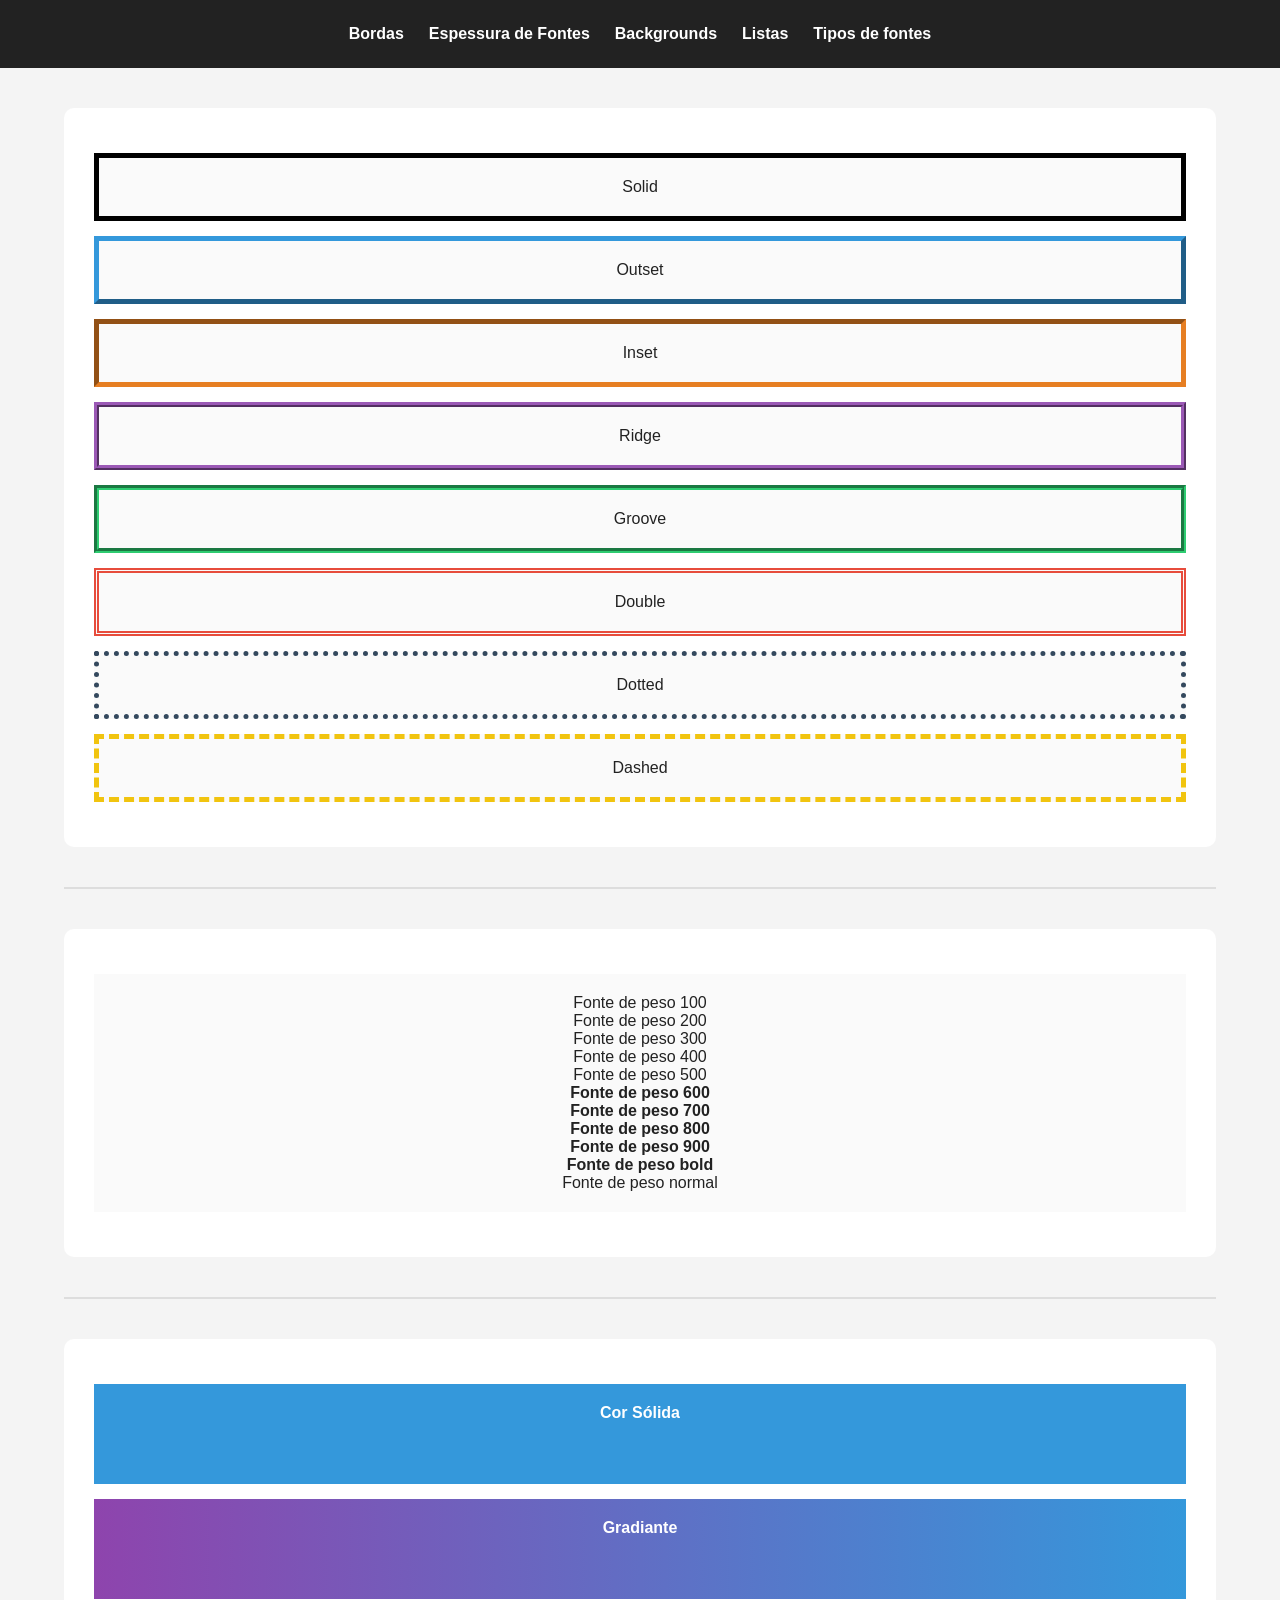
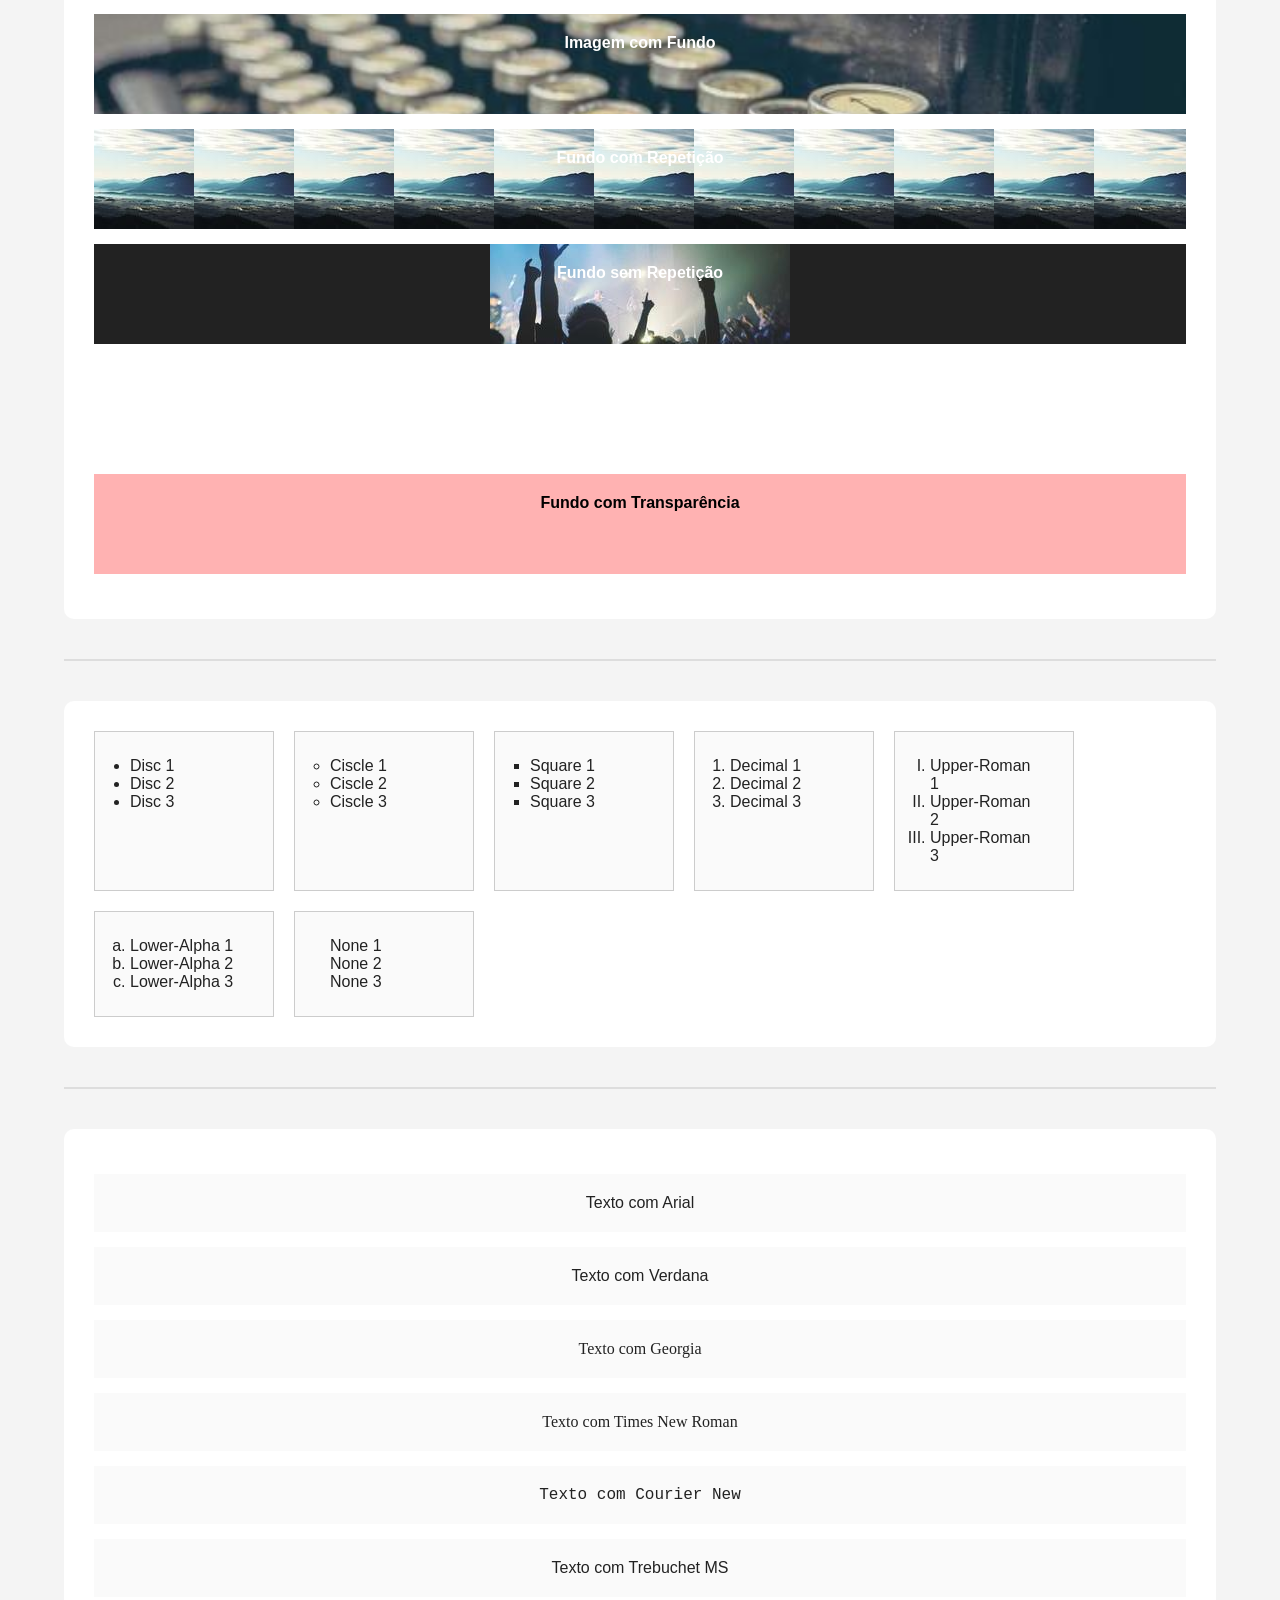
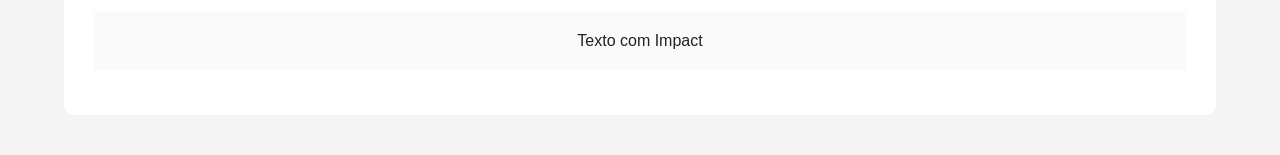
<file: atividade_final_css/index.html>
<!DOCTYPE html>
<html lang="pt-BR">
<head>
    <meta charset="UTF-8">
    <meta name="viewport" content="width=device-width, initial-scale=1.0">
    <title>Atividade final de CSS</title>
    <link rel="stylesheet" href="style/style.css">
</head>
<body>
    <header>
        <nav>
            <ul>
                <li><a href="#bordas">Bordas</a></li>
                <li><a href="#espessura-fontes">Espessura de Fontes</a></li>
                <li><a href="#backgrounds">Backgrounds</a></li>
                <li><a href="#listas">Listas</a></li>
                <li><a href="#tipos-fontes">Tipos de fontes</a></li>
            </ul>
        </nav>
    </header>

    <main>
        <section class="secao bordas">
            <article>
                <p>Solid</p>
            </article>
            <article>
                <p>Outset</p>
            </article>
            <article>
                <p>Inset</p>
            </article>
            <article>
                <p>Ridge</p>
            </article>
            <article>
                <p>Groove</p>
            </article>
            <article>
                <p>Double</p>
            </article>
            <article>
                <p>Dotted</p>
            </article>
            <article>
                <p>Dashed</p>
            </article>
        </section>

        <hr>

        <section id="espessura-fontes" class="secao espessura-fontes">
            <article>
                <p class="peso-100" >Fonte de peso 100</p>
                <p class="peso-200" >Fonte de peso 200</p>
                <p class="peso-300" >Fonte de peso 300</p>
                <p class="peso-400" >Fonte de peso 400</p>
                <p class="peso-500" >Fonte de peso 500</p>
                <p class="peso-600" >Fonte de peso 600</p>
                <p class="peso-700" >Fonte de peso 700</p>
                <p class="peso-800" >Fonte de peso 800</p>
                <p class="peso-900" >Fonte de peso 900</p>
                <p class="peso-bold" >Fonte de peso bold</p>
                <p class="peso-normal" >Fonte de peso normal</p>
            </article>
        </section>

        <hr>

        <section id="backgrounds" class="secao backgrounds">
            <article>
                <p>Cor Sólida</p>
            </article>
            <article>
                <p>Gradiante</p>
            </article>
            <article>
                <p>Imagem com Fundo</p>
            </article>
            <article>
                <p>Fundo com Repetição</p>
            </article>
            <article>
                <p>Fundo sem Repetição</p>
            </article>
            <article>
                <p>Fundo Fixo</p>
            </article>
            <article>
                <p>Fundo com Transparência</p>
            </article>
        </section>

        <hr>

        <section id="listas" class="secao listas">
            <ul>
                <li>Disc 1</li>
                <li>Disc 2</li>
                <li>Disc 3</li>
            </ul>
            <ul>
                <li>Ciscle 1</li>
                <li>Ciscle 2</li>
                <li>Ciscle 3</li>
            </ul>
            <ul>
                <li>Square 1</li>
                <li>Square 2</li>
                <li>Square 3</li>
            </ul>
            <ul>
                <li>Decimal 1</li>
                <li>Decimal 2</li>
                <li>Decimal 3</li>
            </ul>
            <ul>
                <li>Upper-Roman 1</li>
                <li>Upper-Roman 2</li>
                <li>Upper-Roman 3</li>
            </ul>
            <ul>
                <li>Lower-Alpha 1</li>
                <li>Lower-Alpha 2</li>
                <li>Lower-Alpha 3</li>
            </ul>
            <ul>
                <li>None 1</li>
                <li>None 2</li>
                <li>None 3</li>
            </ul>
        </section>

        <hr>

        <section id="tipos-fontes" class="secao tipos-fontes">
            <article>
                <p>Texto com Arial</p>
            </article>
            <article>
                <p>Texto com Verdana</p>
            </article>
            <article>
                <p>Texto com Georgia</p>
            </article>
            <article>
                <p>Texto com Times New Roman</p>
            </article>
            <article>
                <p>Texto com Courier New</p>
            </article>
            <article>
                <p>Texto com Trebuchet MS</p>
            </article>
            <article>
                <p>Texto com Impact</p>
            </article>
        </section>
    </main>
</body>
</html>
</file>
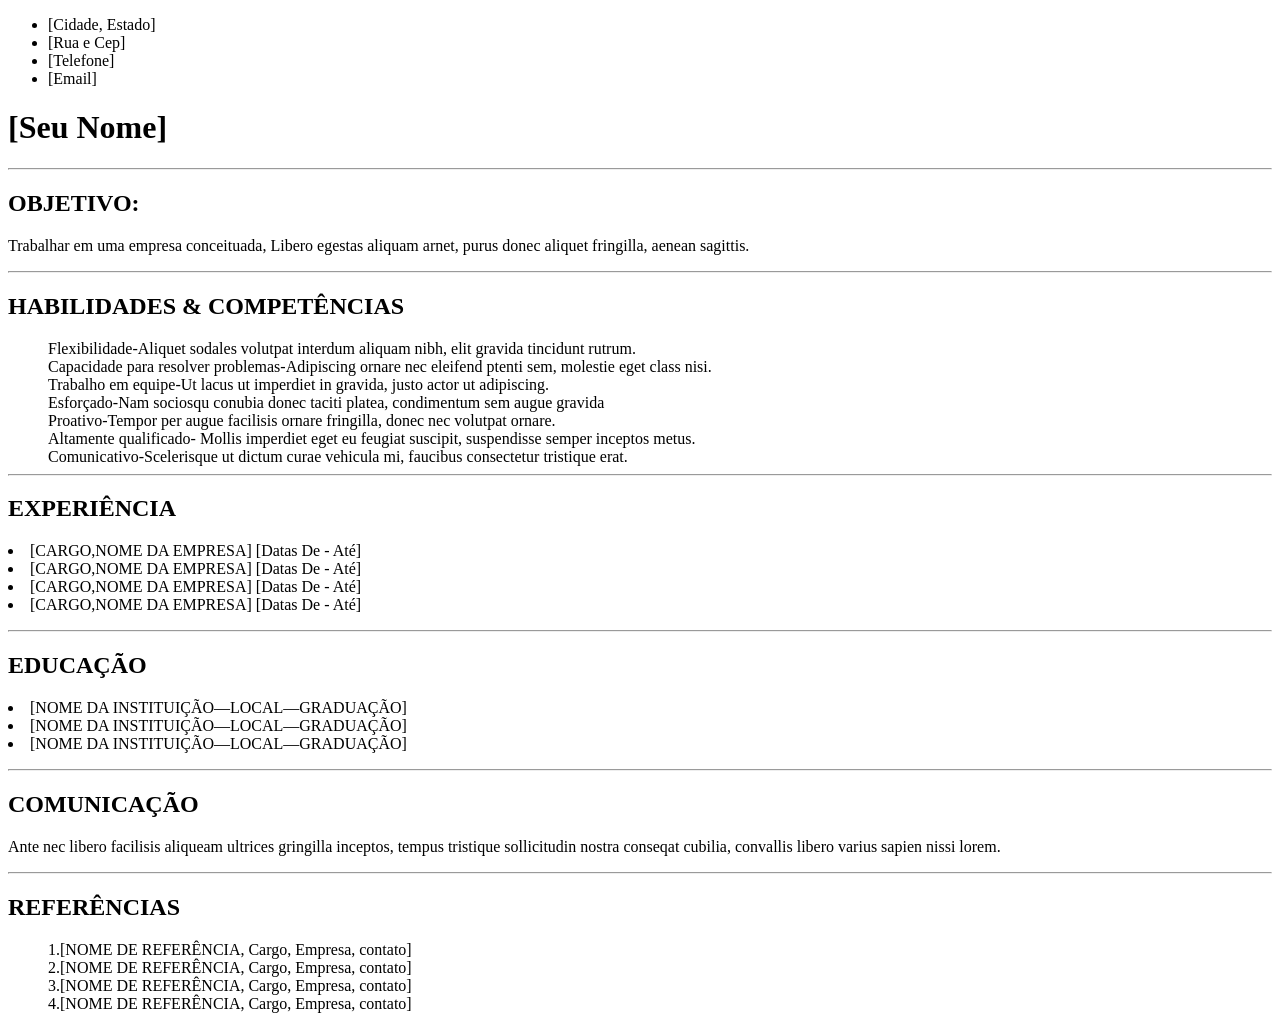
<file: curriculo_html/index.html>
<!DOCTYPE html>
  <html lang="PT-BR">
    <head>
      <meta charset="UTF-8">

    <body>
      <ul>
        <li>[Cidade, Estado]</li>
        <li>[Rua e Cep]</li>
        <li>[Telefone]</li>
        <li>[Email]</li>
      </ul>
      
        <h1>[Seu Nome]</h1>
      <hr>
        <h2>OBJETIVO:</h2>
          <p>Trabalhar em uma empresa conceituada, Libero egestas aliquam arnet, purus donec aliquet fringilla, aenean sagittis.</p>
      <hr>
        <h2>HABILIDADES & COMPETÊNCIAS</h2>
            <dd>Flexibilidade-Aliquet sodales volutpat interdum aliquam nibh, elit gravida tincidunt rutrum.</dd>
            <dd>Capacidade para resolver problemas-Adipiscing ornare nec eleifend ptenti sem, molestie eget class nisi.</dd>
            <dd>Trabalho em equipe-Ut lacus ut imperdiet in gravida, justo actor ut adipiscing.</dd>
            <dd>Esforçado-Nam sociosqu conubia donec taciti platea, condimentum sem augue gravida</dd>
            <dd>Proativo-Tempor per augue facilisis ornare fringilla, donec nec volutpat ornare.</dd>
            <dd>Altamente qualificado- Mollis imperdiet eget eu feugiat suscipit, suspendisse semper inceptos metus.</dd>
            <dd>Comunicativo-Scelerisque ut dictum curae vehicula mi, faucibus consectetur tristique erat.</dd> 
      <hr>
        <h2>EXPERIÊNCIA</h2>
          <dl>
            <li>[CARGO,NOME DA EMPRESA] [Datas De - Até]</li>
            <li>[CARGO,NOME DA EMPRESA] [Datas De - Até]</li>
            <li>[CARGO,NOME DA EMPRESA] [Datas De - Até]</li>
            <li>[CARGO,NOME DA EMPRESA] [Datas De - Até]</li>
          </dl>
      <hr>
        <h2>EDUCAÇÃO</h2>
          <dl>
            <li>[NOME DA INSTITUIÇÃO—LOCAL—GRADUAÇÃO]</li>
            <li>[NOME DA INSTITUIÇÃO—LOCAL—GRADUAÇÃO]</li>
            <li>[NOME DA INSTITUIÇÃO—LOCAL—GRADUAÇÃO]</li>
          </dl>
      <hr>
        <h2>COMUNICAÇÃO</h2>
        <p>Ante nec libero facilisis aliqueam ultrices gringilla inceptos, tempus tristique sollicitudin nostra conseqat cubilia, convallis libero varius sapien nissi lorem.</p>
      <hr>
        <h2>REFERÊNCIAS</h2>
            <dd>1.[NOME DE REFERÊNCIA, Cargo, Empresa, contato]</dd>
            <dd>2.[NOME DE REFERÊNCIA, Cargo, Empresa, contato]</dd>
            <dd>3.[NOME DE REFERÊNCIA, Cargo, Empresa, contato]</dd>
            <dd>4.[NOME DE REFERÊNCIA, Cargo, Empresa, contato]</dd>
          
      </body>
    </head>   
</html>
</file>
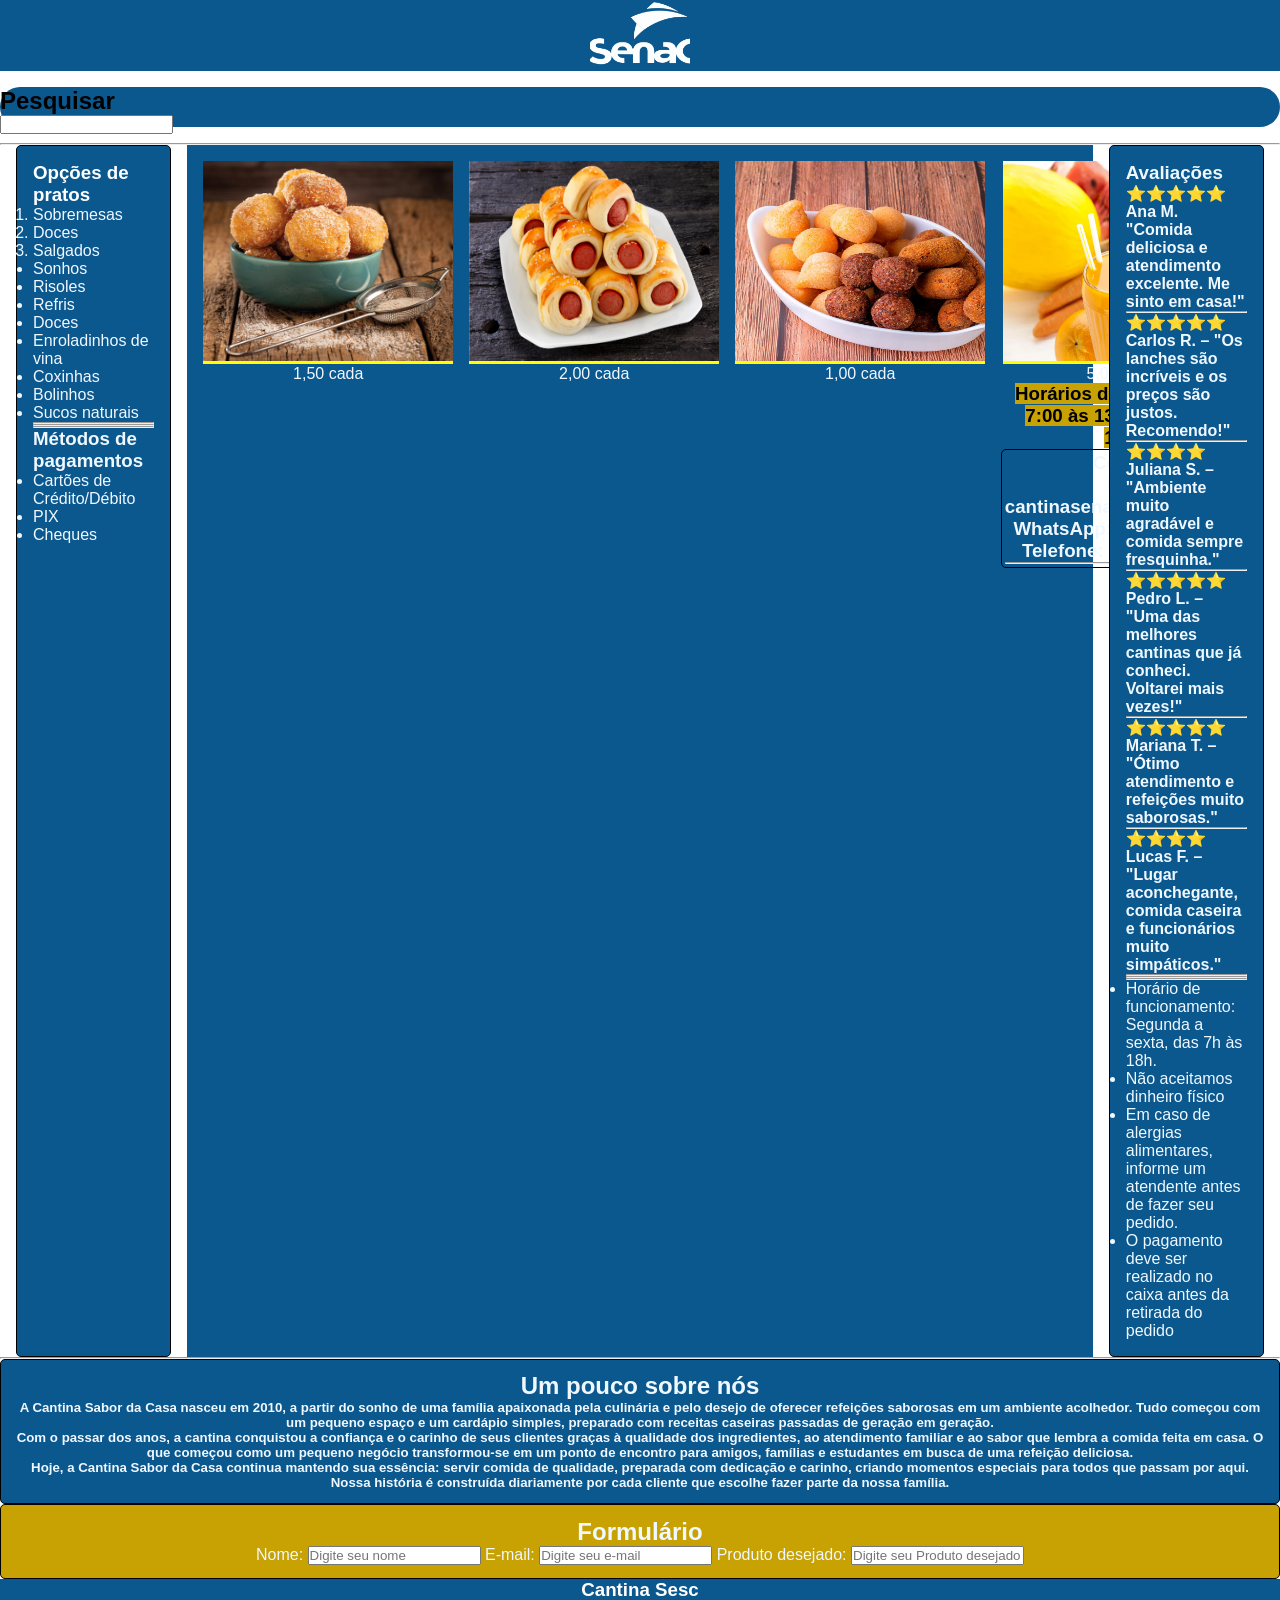
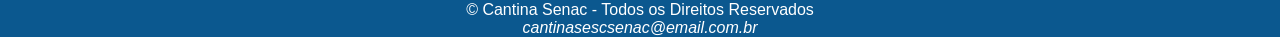
<file: Projeto_Cantina/index.html>
<!DOCTYPE html>
<html lang="pt-BR">
<head>
    <meta charset="UTF-8">
    <meta name="viewport" content="width=device-width, initial-scale=1.0">
    <title>Cantina Senac</title>
    <link rel="stylesheet" href="style/style.css">
</head>

<body class="container-principal">
    <header class="cabecalho">
        <img class="image_cabecalho" src="image/794db8dd-cac0-4bb7-921a-2f0500302ae8.png">
    </header>
        
    <main>

        <seaction>
            <div class="pesquisa-atendimento">
                <article class="pesquisa">
                    <h1>Pesquisar</h1>
                    <input type="text" id="Pesquisar">
                </article>
            </div>
        </seaction>

        <hr>
    
        <section class="container">
            <nav class="menu-esquerda">
                <h1 class="text-esquerda">Opções de pratos</h1>
                <ol>
                    <li>Sobremesas</li>
                    <li>Doces</li>
                    <li>Salgados</li>
                </ol>
                <ul>
                    <li>Sonhos</li>
                    <li>Risoles</li>
                    <li>Refris</li>
                    <li>Doces</li>
                </ul>
                <ul>
                    <li>Enroladinhos de vina</li>
                    <li>Coxinhas</li>
                    <li>Bolinhos</li>
                    <li>Sucos naturais</li>
                </ul>
                <hr>
                <hr>
                <hr>
                <h1>Métodos de pagamentos</h1>
                    <ul>
                        <li>Cartões de Crédito/Débito</li>
                        <li>PIX</li>
                        <li>Cheques</li>
                    </ul>
            </nav>
            
            <div class="promocoes">
                <figure>
                    <div class="card-promocoes">
                        <mark> <img class="itens" src="image/iStock-1426046993.jpg" alt="bolinhos com doce"> </mark>
                        <figcaption class="precos">1,50 cada</figcaption>
                    </div>
                    <div class="card-promocoes">
                        <mark> <img class="itens" src="image/541b2ce795d8cfeb50e991e32c406181.jpg" alt="enroladinhos de vina"> 
                        <figcaption class="precos">2,00 cada</figcaption>
                    </div>
                    <div class="card-promocoes">
                        <mark> <img class="itens" src="image/salgadinhos-01.jpg" alt="salgados gostosex"> </mark>
                        <figcaption class="precos">1,00 cada</figcaption>
                    </div>
                    <div class="card-promocoes">
                        <mark> <img class="itens" src="image/istock-155376375.webp" alt="sucos legais"> </mark>
                        <figcaption class="precos">5,00 o copo</figcaption>
                    <section class="horario">
                        <h1> <mark> Horários de atendimento: 7:00 às 13:00 / 14:00 às 17:00 </mark> </h1>
                    </section>
                    <section class="contatos">
                        <h1>Contato</h1>
                        <h3>Mail: cantinasenac@email.com.br</h3>
                        <h3>WhatsApp: 41 99999-9999</h3>
                        <h3>Telefone: 41 94267-4166</h3>
                    <hr>
                    </section>
                    </div>
                </figure>
            </div>
            
            <aside class="avaliacoes">
                <h1 class="avaliacao">Avaliações</h1>
                    <h4>⭐⭐⭐⭐⭐ Ana M. "Comida deliciosa e atendimento excelente. Me sinto em casa!"</h4>
                <hr>
                    <h4>⭐⭐⭐⭐⭐ Carlos R. – "Os lanches são incríveis e os preços são justos. Recomendo!"</h4>
                <hr>
                    <h4>⭐⭐⭐⭐ Juliana S. – "Ambiente muito agradável e comida sempre fresquinha."</h4>
                <hr>
                    <h4>⭐⭐⭐⭐⭐ Pedro L. – "Uma das melhores cantinas que já conheci. Voltarei mais vezes!"</h4>
                <hr>
                    <h4>⭐⭐⭐⭐⭐ Mariana T. – "Ótimo atendimento e refeições muito saborosas."</h4>
                <hr>
                    <h4>⭐⭐⭐⭐ Lucas F. – "Lugar aconchegante, comida caseira e funcionários muito simpáticos."</h4>
                <hr>
                <hr>
                <hr>
                <ul>
                    <li>Horário de funcionamento: Segunda a sexta, das 7h às 18h.</li>
                    <li>Não aceitamos dinheiro físico</li>
                    <li>Em caso de alergias alimentares, informe um atendente antes de fazer seu pedido.</li>
                    <li>O pagamento deve ser realizado no caixa antes da retirada do pedido</li>
                </ul>
            </aside>
        </section>
    <hr>

        <section class="historia">
            <h2>Um pouco sobre nós</h2>
                <h5>A Cantina Sabor da Casa nasceu em 2010, a partir do sonho de uma família apaixonada pela culinária e pelo desejo de oferecer refeições saborosas em um ambiente acolhedor. Tudo começou com um pequeno espaço e um cardápio simples, preparado com receitas caseiras passadas de geração em geração.</h5>
                <h5>Com o passar dos anos, a cantina conquistou a confiança e o carinho de seus clientes graças à qualidade dos ingredientes, ao atendimento familiar e ao sabor que lembra a comida feita em casa. O que começou como um pequeno negócio transformou-se em um ponto de encontro para amigos, famílias e estudantes em busca de uma refeição deliciosa.</h5>
                <h5>Hoje, a Cantina Sabor da Casa continua mantendo sua essência: servir comida de qualidade, preparada com dedicação e carinho, criando momentos especiais para todos que passam por aqui. Nossa história é construída diariamente por cada cliente que escolhe fazer parte da nossa família.</h5>
        </section>

        
        <form class="formulario">
            <h2>Formulário</h2>
            <label for="nome">Nome:</label>
            <input type="text" id="nome" name="nome" placeholder="Digite seu nome">

             <label for="email">E-mail:</label>
        <input type="email" id="email" name="email" placeholder="Digite seu e-mail">

            <label for="email">Produto desejado:</label>
            <input type="text" id="produto" name="produto" placeholder="Digite seu Produto desejado">
        </form>

    <footer class="footer">
        <h3 class="titulo-footer">Cantina Sesc</h3>
        <p>&copy; Cantina Senac - Todos os Direitos Reservados</p>
        <address class="adress-email">cantinasescsenac@email.com.br</address>
    </footer>

    </main>
</body>
</html>
</file>
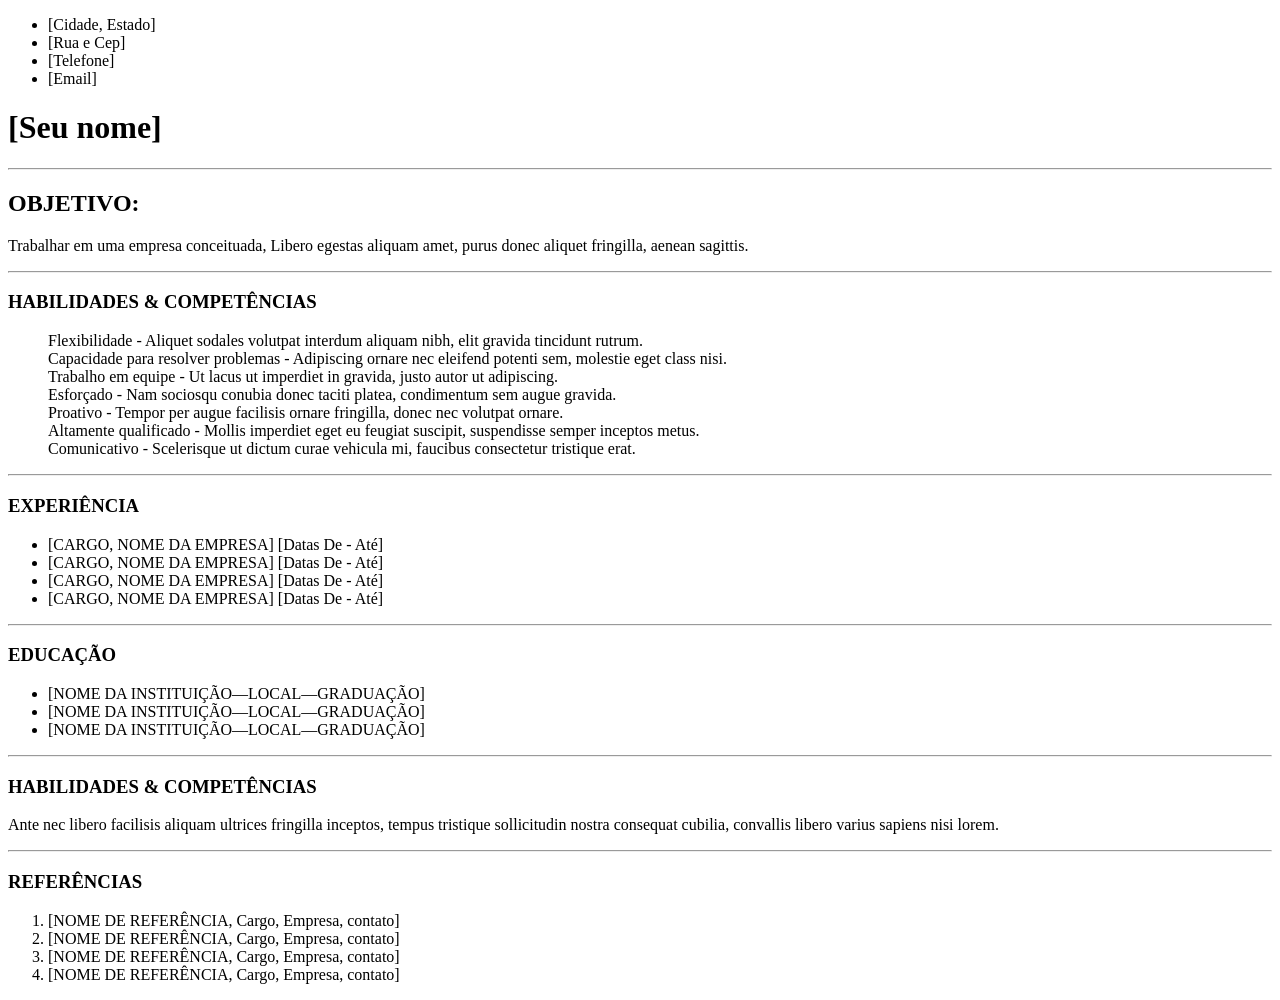
<file: curriculo_html/correcao.html>
<!DOCTYPE html>
<html lang="PT-BR"></html>
<head>
    <meta charset="UTF-8">
    <meta name="viewport" content="width=device-width, initial-scale=1.0">
    <title>Document</title>
</head>
<body>
    <!--define uma lista não ordenada-->
    <ul>
        <li>[Cidade, Estado]</li> <!-- informa o conteúdo da lista-->
        <li>[Rua e Cep]</li>
        <li>[Telefone]</li>
        <li>[Email]</li>
    </ul>
    <h1>[Seu nome]</h1>
    <hr>

    <h2>OBJETIVO:</h2>
    <p>Trabalhar em uma empresa conceituada, Libero egestas aliquam amet, purus donec aliquet fringilla, aenean sagittis.</p>
    <hr>

    <dl>
        <dt>
          <h3>HABILIDADES & COMPETÊNCIAS</h3>
        </dt>
        <dd>Flexibilidade - Aliquet sodales volutpat interdum aliquam nibh, elit gravida tincidunt rutrum.</dd>
        <dd>Capacidade para resolver problemas - Adipiscing ornare nec eleifend potenti sem, molestie eget class nisi.</dd>
        <dd>Trabalho em equipe - Ut lacus ut imperdiet in gravida, justo autor ut adipiscing.</dd>
        <dd>Esforçado - Nam sociosqu conubia donec taciti platea, condimentum sem augue gravida.</dd>
        <dd>Proativo - Tempor per augue facilisis ornare fringilla, donec nec volutpat ornare.</dd>
        <dd>Altamente qualificado - Mollis imperdiet eget eu feugiat suscipit, suspendisse semper inceptos metus.</dd>
        <dd>Comunicativo - Scelerisque ut dictum curae vehicula mi, faucibus consectetur tristique erat.</dd>
    </dl>
    <hr>

    <h3>EXPERIÊNCIA</h3>
    <ul>
        <li>[CARGO, NOME DA EMPRESA] [Datas De - Até]</li>
        <li>[CARGO, NOME DA EMPRESA] [Datas De - Até]</li>
        <li>[CARGO, NOME DA EMPRESA] [Datas De - Até]</li>
        <li>[CARGO, NOME DA EMPRESA] [Datas De - Até]</li>
    </ul>
    <hr>

    <h3>EDUCAÇÃO</h3>
    <ul>
        <li>[NOME DA INSTITUIÇÃO—LOCAL—GRADUAÇÃO]</li>
        <li>[NOME DA INSTITUIÇÃO—LOCAL—GRADUAÇÃO]</li>
        <li>[NOME DA INSTITUIÇÃO—LOCAL—GRADUAÇÃO]</li>
    </ul>
    <hr>

    <h3>HABILIDADES & COMPETÊNCIAS</h3>
    <p>Ante nec libero facilisis aliquam ultrices fringilla inceptos, tempus tristique sollicitudin nostra consequat cubilia, convallis libero varius sapiens nisi lorem.</p>
    <hr>

    <h3>REFERÊNCIAS</h3>
    <ol>
        <li>[NOME DE REFERÊNCIA, Cargo, Empresa, contato]</li>
        <li>[NOME DE REFERÊNCIA, Cargo, Empresa, contato]</li>
        <li>[NOME DE REFERÊNCIA, Cargo, Empresa, contato]</li>
        <li>[NOME DE REFERÊNCIA, Cargo, Empresa, contato]</li>
    </ol>

</body>
</html>
</file>
<file: atividade_final_css/style/style.css>
* {
    padding: 0;
    margin: 0;
    box-sizing: border-box;
}

body {
    font-family: Arial, sans-serif;
    background-color: #f4f4f4;
    color: #222;
}

header {
    background-color: #222;
    padding: 25px;
    position: sticky;
    top: 0;
}

nav ul {
    display: flex;
    gap: 25px;
    justify-content: center;
    list-style: none;
}

nav a {
    color: white;
    text-decoration: none;
    font-weight: bold;
}

nav a:hover {
    color: #00bcd4;
}

main {
    width: 90%;
    margin: 30px auto;
}

.secao {
    margin: 40px 0;
    padding: 30px;
    background-color: white;
    border-radius: 10px;
}

article {
    padding: 20px;
    margin: 15px 0;
    text-align: center;
    background-color: #fafafa;
}

/* BORDAS */

.bordas article:nth-child(1) {
    border: 5px solid #000;
}

.bordas article:nth-child(2) {
    border: 5px outset #3498db;
}

.bordas article:nth-child(3) {
    border: 5px inset #e67e22;
}

.bordas article:nth-child(4) {
    border: 5px ridge #9b59b6;
}

.bordas article:nth-child(5) {
    border: 5px groove #2ecc71;
}

.bordas article:nth-child(6) {
    border: 5px double #e74c3c;
}

.bordas article:nth-child(7) {
    border: 5px dotted #34495e;
}

.bordas article:nth-child(8) {
    border: 5px dashed #f1c40f;
}

/*espessuras das fontes*/

.peso-100 {
    font-weight: 100;
}

.peso-200 {
    font-weight: 200;
}

.peso-300 {
    font-weight: 300;
}

.peso-400 {
    font-weight: 400;
}

.peso-500 {
    font-weight: 500;
}

.peso-600 {
    font-weight: 600;
}

.peso-700 {
    font-weight: 700;
}

.peso-800 {
    font-weight: 800;
}

.peso-900 {
    font-weight: 900;
}

.peso-bold {
    font-weight: bold;
}

.peso-normal {
    font-weight: normal;
}

/*BACKGROUNDS*/

.backgrounds article {
    min-height: 100px;
    color: white;
    font-weight: bold;
}

.backgrounds article:nth-child(1) {
    background-color: #3498db;
}

.backgrounds article:nth-child(2) {
    background: linear-gradient(to right, #8e44ad, #3498db); 
}

.backgrounds article:nth-child(3) {
    background-image: url(../image/cover.jpg);
    background-size: cover;
    background-position: center;
}

.backgrounds article:nth-child(4) {
    background-image: url(../image/repeat.jpg);
    background-repeat: repeat;
}

.backgrounds article:nth-child(5) {
    background-image: url(../image/no-repeat.jpg);
    background-repeat: no-repeat;
    background-position: center;
    background-color: #222;
}

.backgrounds article:nth-child(6) {
    background-image: url(../image/fixed.jpg);
    background-attachment: fixed;
    background-size: cover;
    background-position: center;
}

.backgrounds article:nth-child(7) {
    background-color: rgba(255, 0, 0, 0.3);
    color: #000;
}
/* opacity:0.3; */

/* LISTAS */

.listas {
    display: grid;
    grid-template-columns:  repeat(auto-fit, minmax(180px, 1px));
    gap: 20px;
}

.listas ul {
    background-color: #fafafa;
    padding: 25px 35px;
    border: 1px solid #ccc;
}

.listas ul:nth-child(1) {
    list-style-type: disc;
}

.listas ul:nth-child(2) {
    list-style-type: circle;
}

.listas ul:nth-child(3) {
    list-style-type: square;
}

.listas ul:nth-child(4) {
    list-style-type: decimal;
}

.listas ul:nth-child(5) {
    list-style-type: upper-roman;
}

.listas ul:nth-child(6) {
    list-style-type: lower-alpha;
}

.listas ul:nth-child(7) {
    list-style-type: none;
}

/* TIPOS DE FONTES */

.tipos-fontes article:nth-child(1) {
    font-family: Arial, sans-serif;
}

.tipos-fontes article:nth-child(2) {
    font-family: Verdana, sans-serif;
}

.tipos-fontes article:nth-child(3) {
    font-family: Georgia, serif;
}

.tipos-fontes article:nth-child(4) {
    font-family: 'Times New Roman', serif;
}

.tipos-fontes article:nth-child(5) {
    font-family: 'Courier New', monospace;
}

.tipos-fontes article:nth-child(6) {
    font-family: 'Trebuchet MS', sans-serif;
}

.tipos-fontes article:nth-child(7) {
    font-family: Impact, sans-serif;
}

/* LINHA SEPARADORA */

hr {
    margin: 40px 0;
    border: none;
    height: 2px;
    background-color: #ddd;
}

/* RESPONSIVO */

@media (max-width: 768px) {
    nav ul {
        flex-direction: column;
        align-items: center;
    }

    main {
        width: 95%;
    }
}
</file>
<file: Projeto_Cantina/style/style.css>
* {
    padding: 0;
    margin: 0;
    font-family: Verdana, Tahoma, sans-serif;
}

.cabecalho {
    color: #c8a103;
    background-color: #0b588f;
    text-align: center;
}

.image_cabecalho {
    width: 100px;
    border: 25px;
}

.pesquisa {
    background-color: #0b588f;
    border: 25px;
    border-radius: 25px;
    height: 40px;
    margin: 1rem 0;
}

.container {
    width: calc(100% - 2rem);
    display: flex;
    margin: 0 auto;
    gap: 1rem;
}

.menu-esquerda {
    background-color: #0b588f;
    padding: 1rem;
    border: 1px solid black;
    border-radius: 5px;
    color: aliceblue;
    width: 15%;
    height: auto;
}

.text-esquerda {
    color: white;
}

.text-esquerda mark {
    color: aliceblue;
    text-align: center;
}

.avaliacoes {
    background-color: #0b588f;
    padding: 1rem;
    border: 1px solid black;
    border-radius: 5px;
    color: aliceblue;
    width: 15%;
    height: auto;
}

.horario {
    text-align: center;
    color: aliceblue;
    margin: auto;
}

.horario mark {
    text-align: left;
    background-color: #c8a103;
    margin: auto;
}

.promocoes {
    border: 5px;
    padding: 1rem;
    width: 70%;
    text-align: center;
    background-color: #0b588f;
    display: flex;
}

.promocoes figure {
    display: flex;
    width: 100%;
    gap: 1rem;
}

.itens {
    width: 250px;
    text-align: center;
    height: 200px;
    gap: 1rem;
}

.precos {
    color: aliceblue;
}

.card-promocoes {
    margin: 0 auto;
}

.contatos {
    padding: 1%;
    border: 1px solid black;
    border-radius: 5px;
    color: aliceblue;
    width: auto;
    height: auto;
    text-align: center;
    margin: auto;
}

.historia {
    background-color: #0b588f;
    padding: 1%;
    border: 1px solid black;
    border-radius: 5px;
    color: aliceblue;
    width: auto;
    height: auto;
    text-align: center;
    margin: auto;
    
}

.formulario {
    background-color: #c8a103;
    padding: 1%;
    border: 1px solid black;
    border-radius: 5px;
    color: aliceblue;
    width: auto;
    height: auto;
    text-align: center;
    margin: auto;
}

.footer {
    color: white;
    background-color: #0b588f;
    text-align: center;
    
}
</file>
